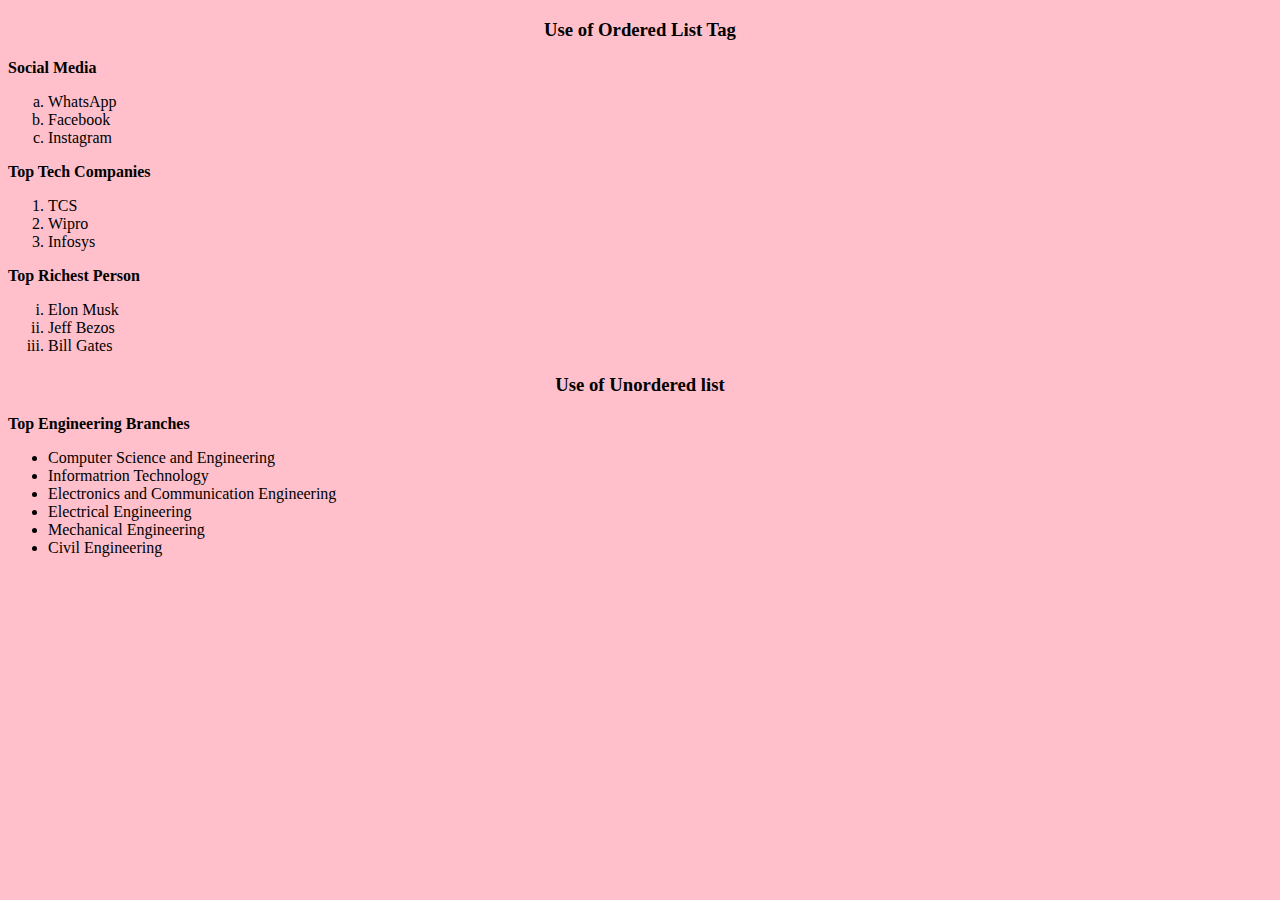
<file: list.html>
<!DOCTYPE html>
<html lang="en">
<head>
    <meta charset="UTF-8">
    <meta name="viewport" content="width=device-width, initial-scale=1.0">
    <title>List</title>
</head>
<body bgcolor="pink">
    <center> <h3> Use of Ordered List Tag</h3> </center>
    <b>Social Media</b> <br> 
    <ol type="a">
        <li>WhatsApp</li>
        <li>Facebook</li>
        <li>Instagram</li>
    </ol>

    <b>Top Tech Companies</b>
    <ol type="1">
        <li>TCS</li>
        <li>Wipro</li>
        <li>Infosys</li>
    </ol>

    <b> Top Richest Person</b>
    <ol type="i">
        <li>Elon Musk</li>
        <li>Jeff Bezos</li>
        <li>Bill Gates</li>
    </ol>

    <h3> <center> Use of Unordered list</center> </h3>
    <b>Top Engineering Branches</b>
    <ul>
        <li>Computer Science and Engineering</li>
        <li>Informatrion Technology</li>
        <li>Electronics and Communication Engineering</li>
        <li>Electrical Engineering</li>
        <li>Mechanical Engineering</li>
        <li>Civil Engineering</li>
    </ul>


</body>
</html>
</file>
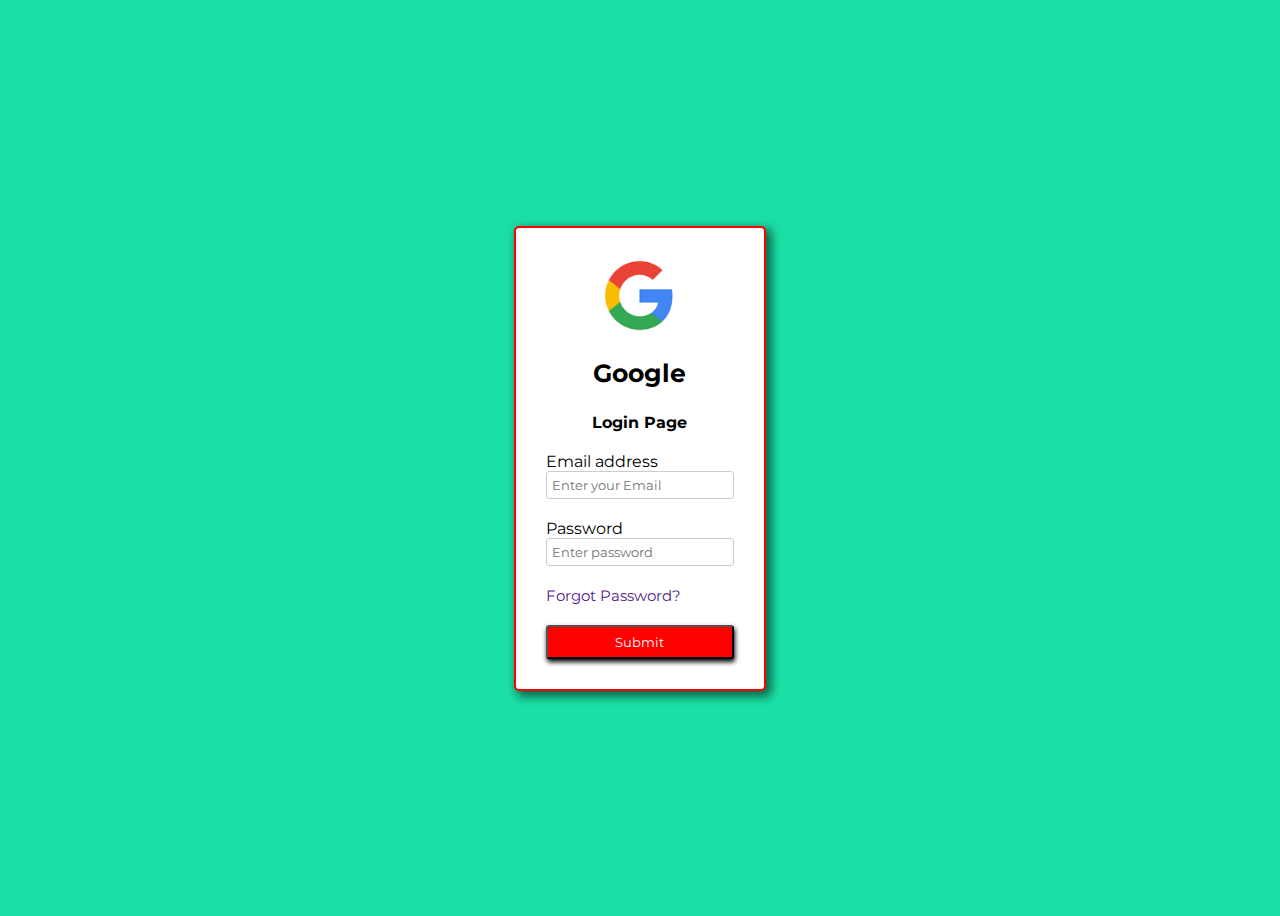
<file: Login.html>
<!DOCTYPE html>
<html lang="en">
<head>
    <meta charset="UTF-8">
    <meta name="viewport" content="width=device-width, initial-scale=1.0">
    <title>Login Page</title>

    <link href="https://fonts.googleapis.com/css?family=Montserrat:100,200,300,regular,500,600,700,800,900,100italic,200italic,300italic,italic,500italic,600italic,700italic,800italic,900italic" rel="stylesheet" />

    <style>

        *{
            font-family: Montserrat;
        }

        .card{
            border: 2px solid red;
            width: 20%;

            background-color: white;
            border-radius: 5px;
            padding: 30px;

            box-sizing: border-box;
            box-shadow: 4px 4px 10px 2px rgba(0, 0, 0, 0.534);
        }

        body {
            display: flex;
            height: 100vh;
            justify-content: center;
            align-items: center;
            background-color: rgb(27, 224, 165);
        }

        .title{
            text-align: center;
            font-size: 25px;
            }

        .sub-title{
            text-align: center;
            margin: 0;
            margin-bottom: 20px;
        }

        .text-input{
            width: 100%;
            padding: 5px;
            box-sizing: border-box;
            margin-bottom: 20px;
            border-radius: 3px;
            border: 1px solid #ccc;
        }

        .btn{
            width: 100%;
            padding: 7px;
            background-color: red;
            color: white;
            border-radius: 3px;
            box-shadow: 1px 3px 5px 0px black;
        }

        .logo{
            width: 75px;
            margin: auto;
            display: block;
            }

            .link{
                font-size: 15px;
                margin-bottom: 20px;
                display: block;
                text-decoration: none;
            }
        

    </style>

</head>
<body>
    
    <div class="card">
        <img class="logo" src="[data-uri]" alt="">
        <h3 class="title">Google</h3>
        <h4 class="sub-title">Login Page</h4>

        <form>

            <label for="email">Email address</label>
            <input id="email" type="email" class="text-input" placeholder="Enter your Email">

            <label for="password">Password</label>
            <input id="password" type="password" class="text-input" placeholder="Enter password">
            <a href="" class="link" >Forgot Password?</a>

            <button type="submit" class="btn">Submit</button>

        </form>
    </div>

</body>
</html>
</file>
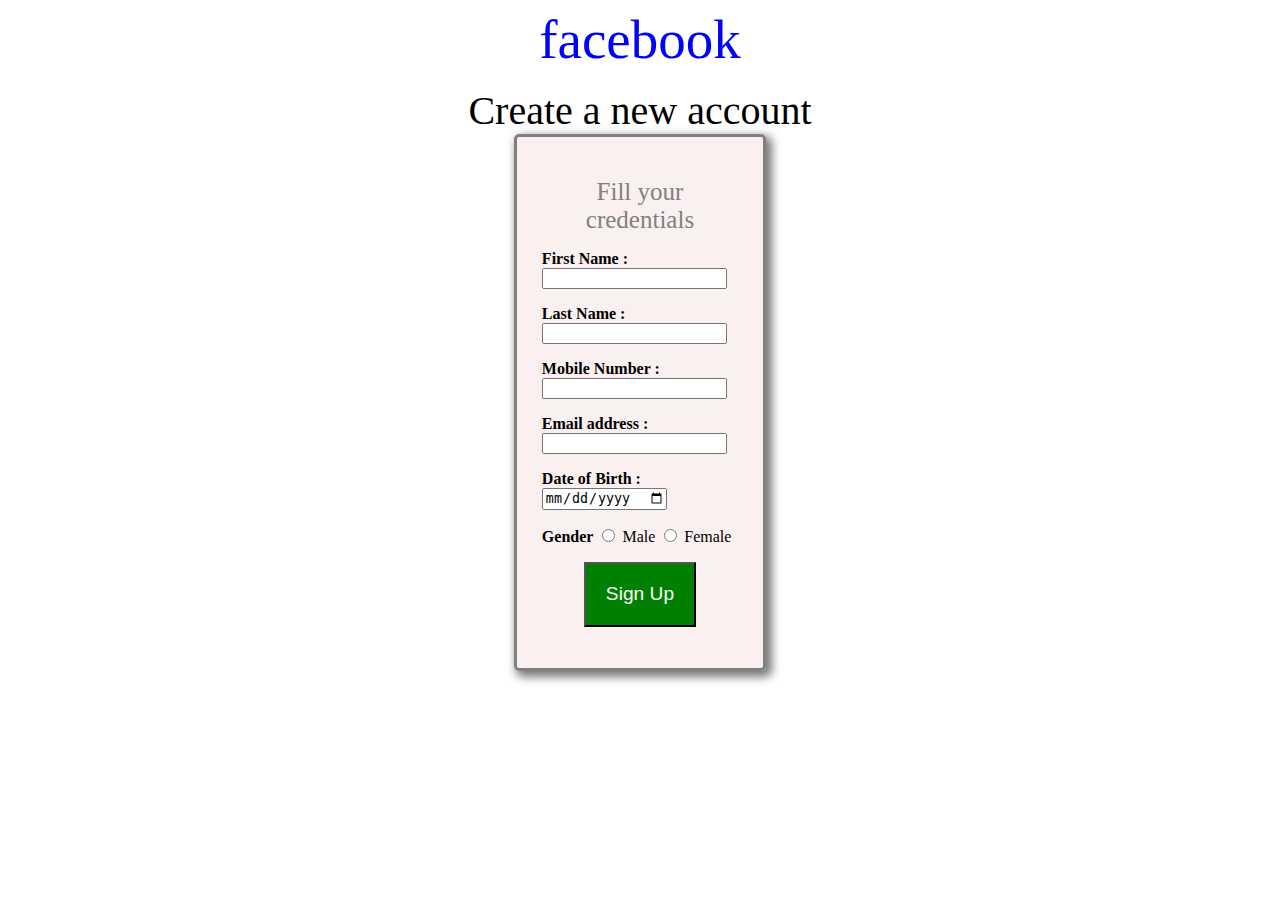
<file: signup.html>
<!DOCTYPE html>
<html lang="en">
<head>
    <meta charset="UTF-8">
    <meta name="viewport" content="width=device-width, initial-scale=1.0">
    <title>Facebook Sign up Page</title>

    <style>
       .box {
        border: 3px solid grey;
        width: 20%;

        background-color: rgba(248, 233, 233, 0.678);
        margin: auto;
        padding: 2%;

            border-radius: 5px;
            padding: auto;

            box-sizing: border-box;
            box-shadow: 4px 4px 10px 2px rgba(0, 0, 0, 0.534);


       }
    </style>
</head>
<body bgcolor="white">
    <center style="color: blue; font-size: 55px;">
        facebook
    </center>
        <p>
        
           <center style="color: black; font-size: 40px;">Create a new account</center>
           <div class="box">
                <p>
                 <center style="color: grey; font-size: 25px;">Fill your credentials</center>
        
                    <p>

                    <p>
                    <label for="First Name"><b>First Name : </b></label>
                    <input type="text">
                    </p>

                        <p>
                    <label for="Last Name"><b>Last Name : </b></label>
                    <input type="text">
                        </p>

                        <p>
                    <label for="Mobile Number"><b>Mobile Number : </b></label>
                    <input type="number">
                        </p>

                        <p>
                    <label for="email"><b>Email address : </b></label>
                    <input type="email">
                        </p>

                        <p>
                    <label for="DOB"><b>Date of Birth : </b></label>
                    <input type="date">
                    </p>

                        
                    <label for="Gender"><b>Gender</b></label>
                    <input name="Gender" type="radio"> Male
                    <input name="Gender" type="radio"> Female
                    </p>
                    <center>
                    <button style="color: white; background-color: green; text-align: center;
                     padding:10%; font-size: larger;">Sign Up</button>
                    </center>
                </p>

                </form>
            </div>
</body>
</html>
</file>
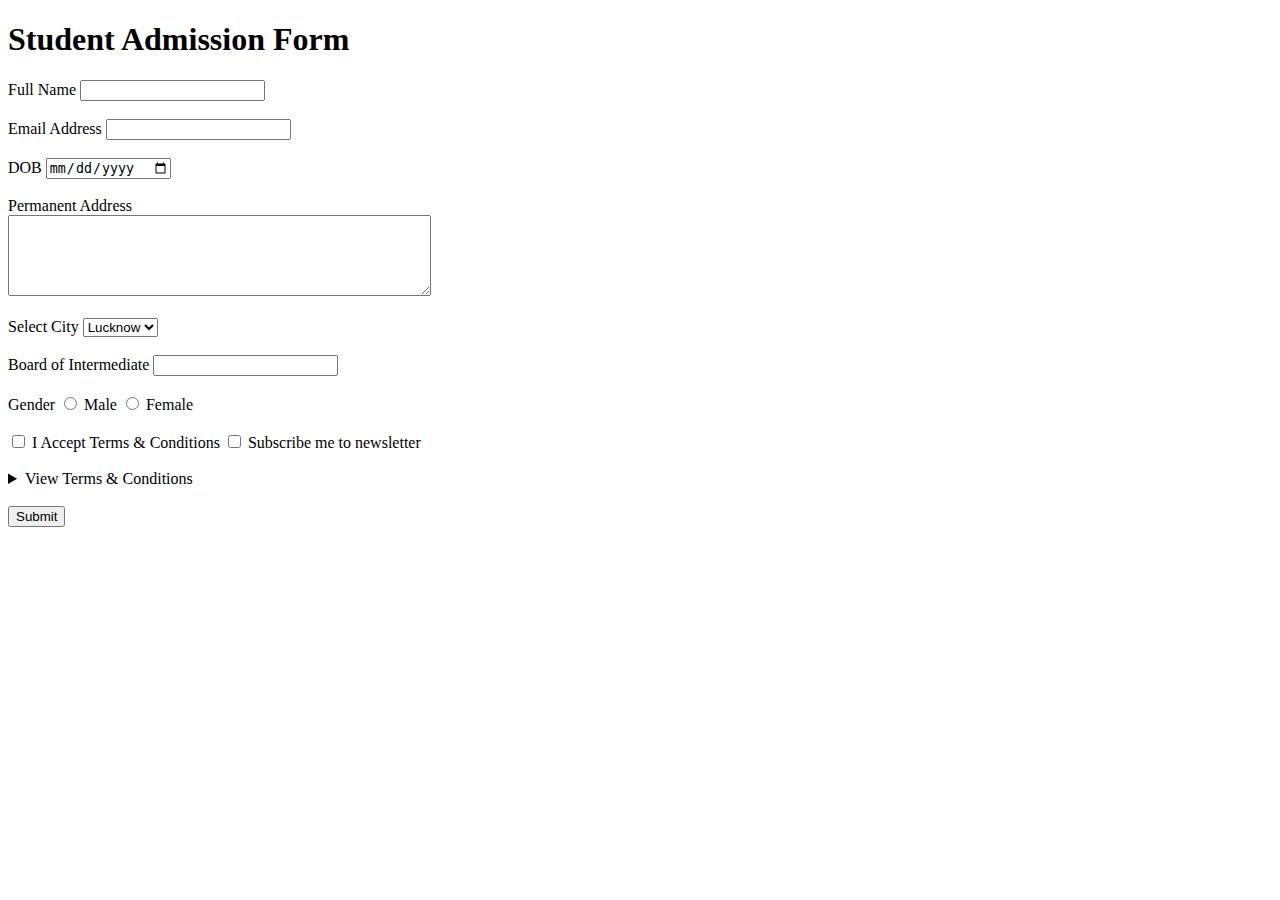
<file: studentform.html>
<!DOCTYPE html>
<html lang="en">
<head>
    <meta charset="UTF-8">
    <meta name="viewport" content="width=device-width, initial-scale=1.0">
    <title>Student Admission Form</title>
</head>
<body>

    <h1>Student Admission Form</h1>

    <form>

        <label for="name">Full Name</label>
        <input id="name" type="text" required>

        <br>
        <br>

        <label for="email">Email Address</label>
        <input id="email" type="email" required>

        <br><br>

        <label for="dob">DOB</label>
        <input id="dob" type="date">

        <br><br>

        <label for="address">Permanent Address</label>
        <br>
        <textarea id="address" cols="50" rows="5"></textarea>

        <br><br>

        <label for="city">Select City</label>
        <select id="city">
            <option>Lucknow</option>
            <option>Agra</option>
            <option>Jaipur</option>
            <option>Kanpur</option>
        </select>

        <br><br>

        <label for="board">Board of Intermediate</label>
        <input id="board" type="text" list="board-data">

        <datalist id="board-data">
            <option>UP Board</option>
            <option>ICSE Board</option>
            <option>CBSE Board</option>
        </datalist>

        <br><br>

        <label for="gender">Gender</label>
        <input name="gender" type="radio"> Male
        <input name="gender" type="radio"> Female

        <br><br>

        <input id="terms" type="checkbox">
        <label for="terms">I Accept Terms & Conditions</label>


        <input id="subscribe" type="checkbox">
        <label for="subscribe">Subscribe me to newsletter</label>

        <br><br>

        <details>
            <summary>View Terms & Conditions</summary>
            <p>Lorem ipsum dolor sit, amet <mark>consectetur adipisicing elit.</mark> Nostrum, saepe. Expedita fugit velit pariatur error enim! Ut quia temporibus maiores fugiat minus magni aut, in amet? Deleniti maxime minima, eos ex blanditiis sed repudiandae molestias nulla sequi facilis, maiores neque consectetur, reiciendis rem. Deleniti nulla repellendus ex possimus perspiciatis voluptas.</p>
        </details>

        <br>

        <button type="submit">Submit</button>

    </form>

</body>
</html>
</file>
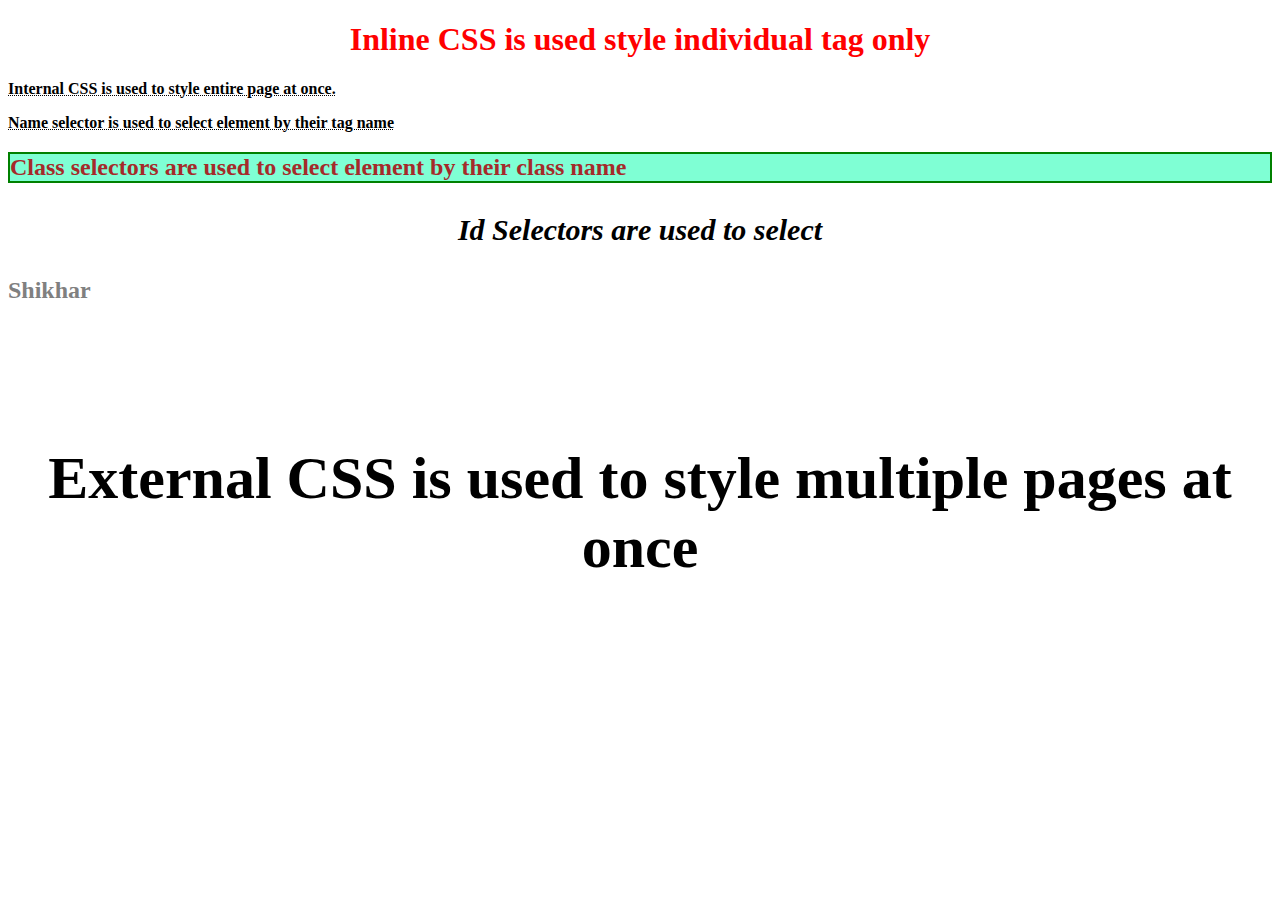
<file: usingcss.html>
<!DOCTYPE html>
<html lang="en">
<head>
    <meta charset="UTF-8">
    <meta name="viewport" content="width=device-width, initial-scale=1.0">
    <title>Using CSS</title>

    <style>
        p{
            font-size: 30;
            font-weight: bold;
            color: greyish violet;
            text-decoration: 1px black dotted underline;
        }

        .myclass{
            color: brown;
            border: 2px solid green;
            background-color: aquamarine;
        }

        #myid{
            text-align: center;
            font-size: 30px;
            font-style: italic;

        }
         

    </style>
    <link rel="stylesheet" href="style.css">
</head>
<body>
    
    <h1 style="color: red; text-align: center;">Inline CSS is used style individual tag only</h1>
    <p>Internal CSS is used to style entire page at once.</p>

    <p>Name selector is used to select element by their tag name</p>

    <h2 class="myclass">Class selectors are used to select element by their class name</h2>

    <h3 id="myid">Id Selectors are used to select  </h3>

    <h2 class="myclass2" id="myvid" style="color: grey;">Shikhar</h2>

    <h6 class="myheading"> External CSS is used to style multiple pages at once</h6>

</body>
</html>
</file>
<file: style.css>
.myheading{
    font-weight: bold;
    text-align: center;
    font-size: 60px;
}
</file>
